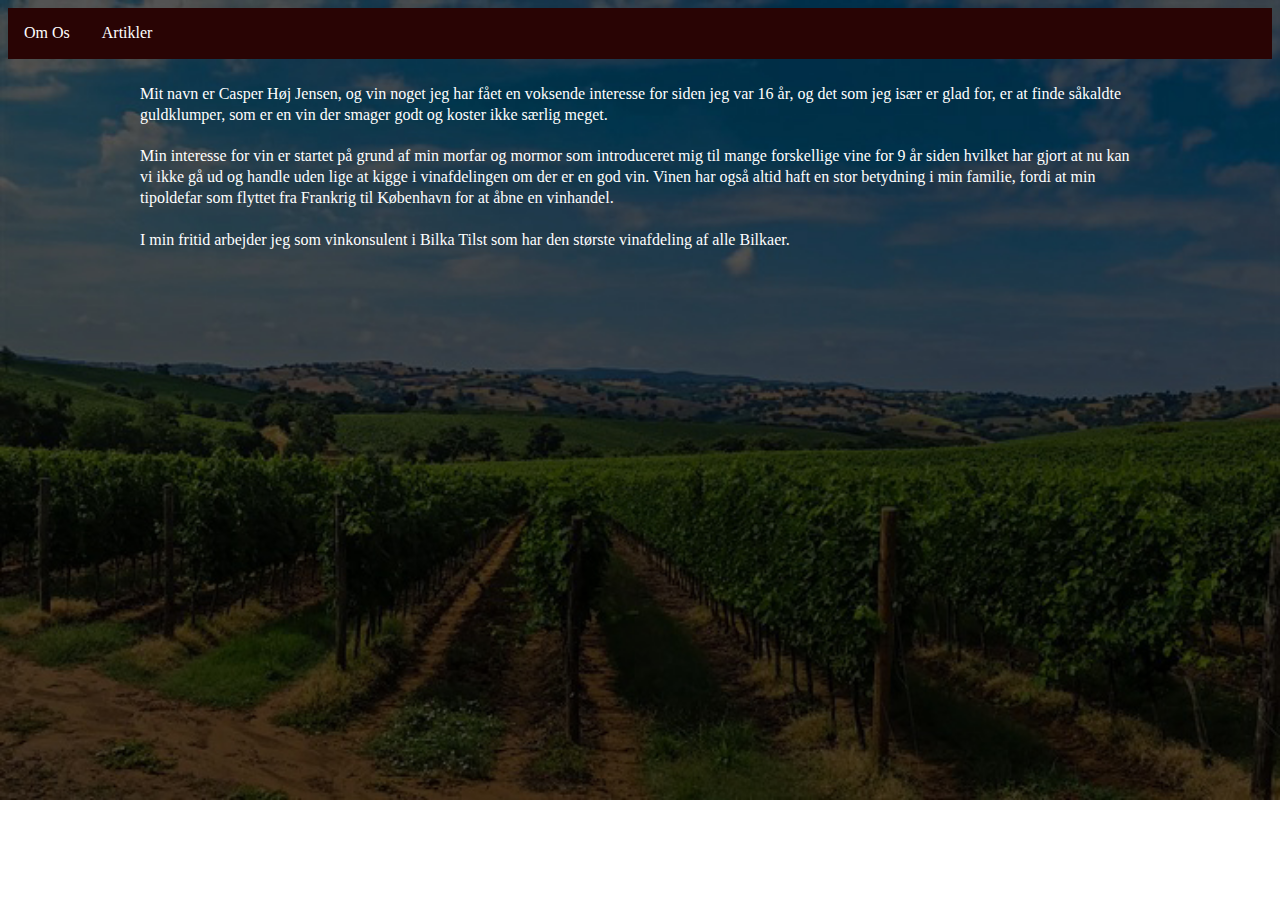
<file: about.html>
<!DOCTYPE html>
<html lang="en">
<head>
    <meta charset="UTF-8">
    <meta http-equiv="X-UA-Compatible" content="IE=edge">
    <meta name="viewport" content="width=device-width, initial-scale=1.0">
    <link rel="stylesheet" href="style.css">
    <title>Om os</title>
</head>
<body>
    <ul>
        <li><a href="about.html">Om Os</a></li>
        <li><a href="Articles.html">Artikler</a></li>
      </ul>

      <div class="container1">
          <div class="featured"> Mit navn er Casper Høj Jensen, og vin noget jeg har fået en voksende interesse for siden jeg var 16 år, og det som jeg især er glad for, er at finde såkaldte guldklumper, som er en vin der smager godt og koster ikke særlig meget. 
            <br>
            <br>Min interesse for vin er startet på grund af min morfar og mormor som introduceret mig til mange forskellige vine for 9 år siden hvilket har gjort at nu kan vi ikke gå ud og handle uden lige at kigge i vinafdelingen om der er en god vin. Vinen har også altid haft en stor betydning i min familie, fordi at min tipoldefar som flyttet fra Frankrig til København for at åbne en vinhandel.
            <br>
            <br>I min fritid arbejder jeg som vinkonsulent i Bilka Tilst som har den største vinafdeling af alle Bilkaer. <br>
            
        </div>
      </div>
    
</body>
</html>
</html>
</file>
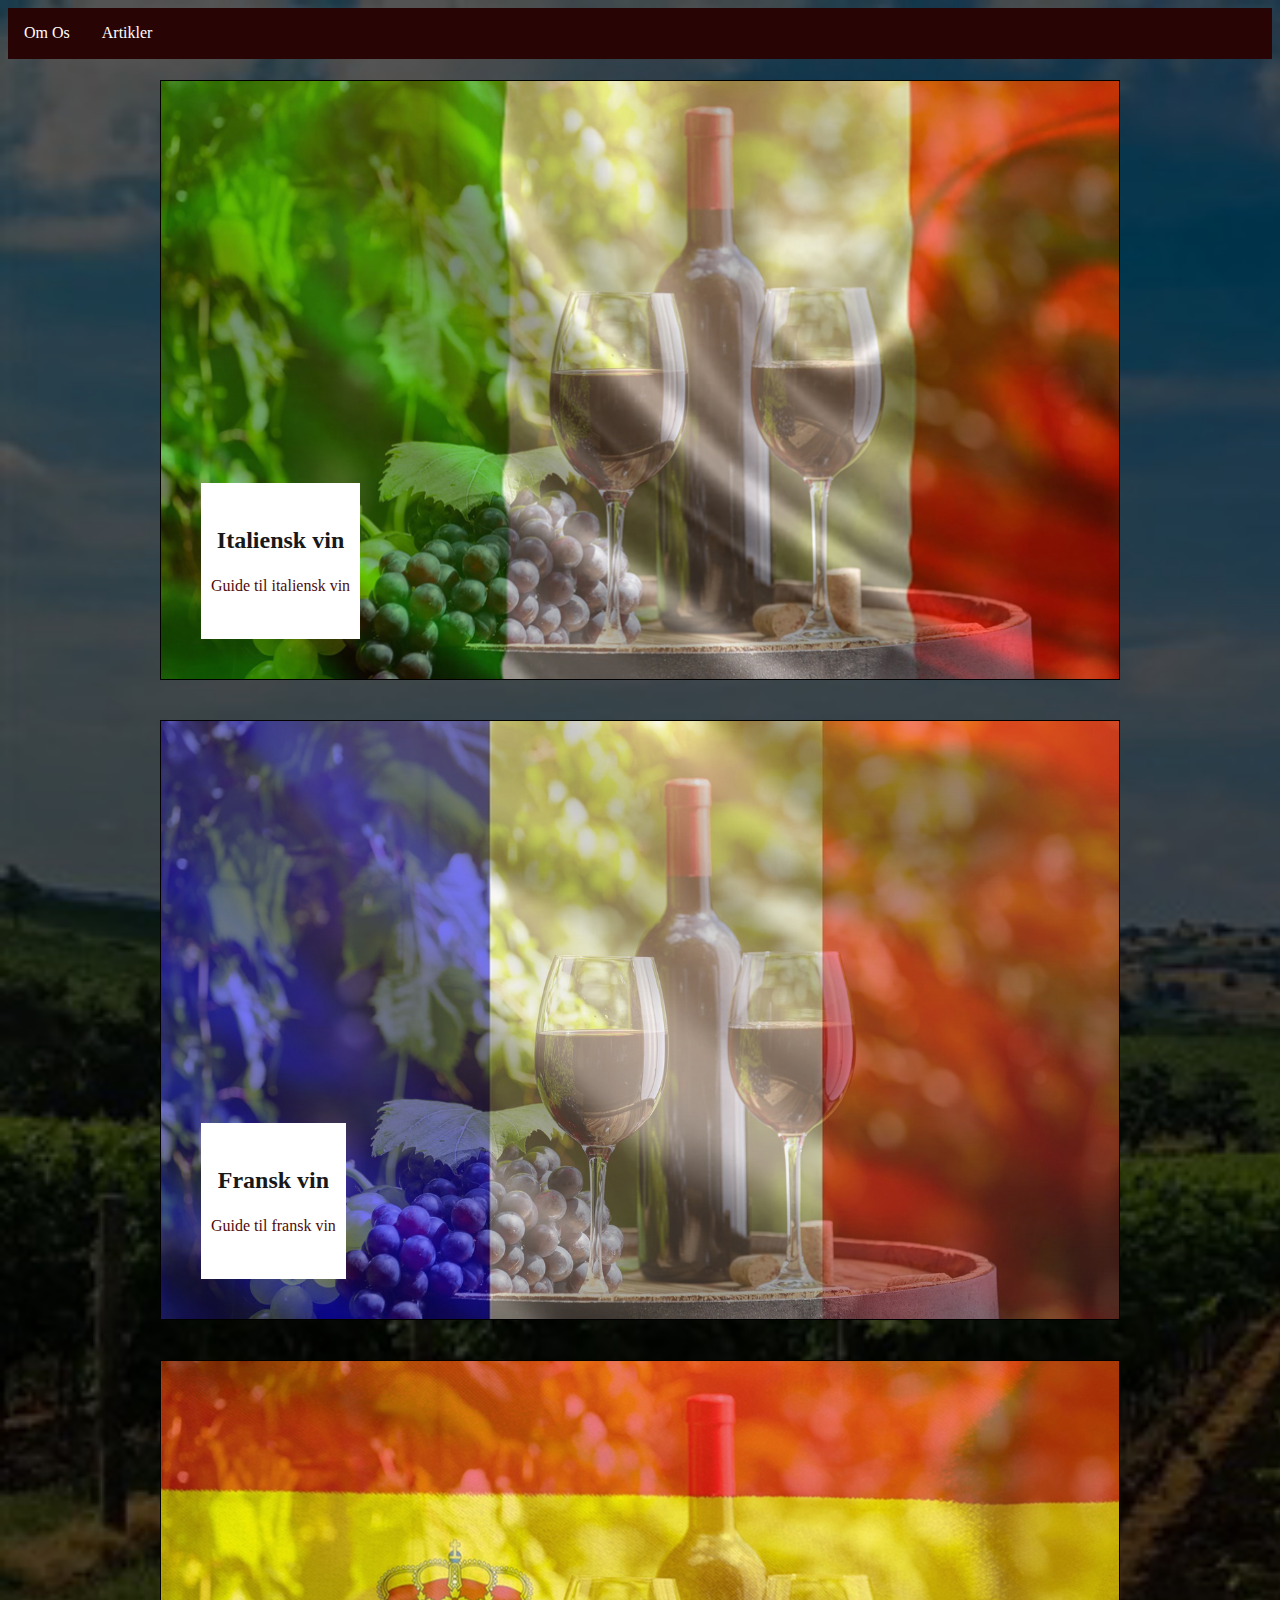
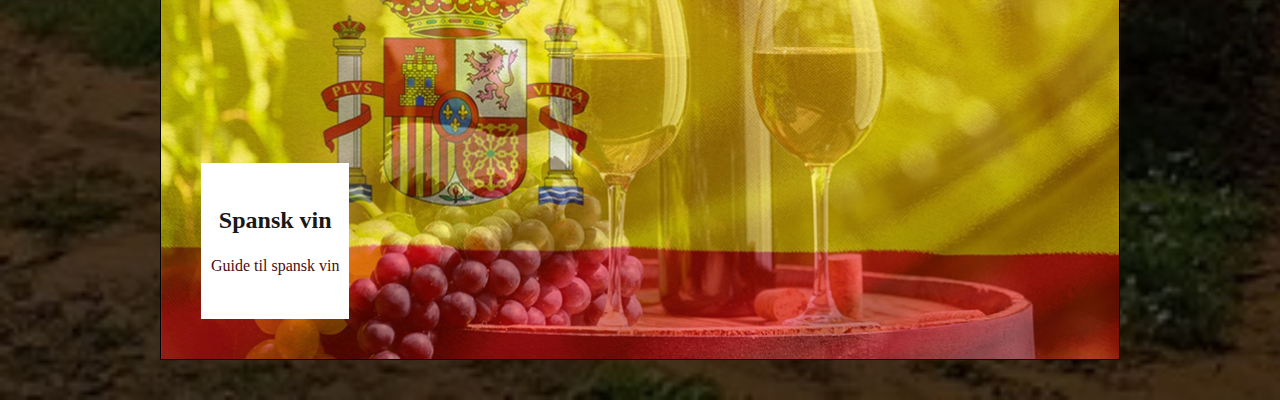
<file: Articles.html>
<!DOCTYPE html>
<html lang="en">
<head>
    <meta charset="UTF-8">
    <meta http-equiv="X-UA-Compatible" content="IE=edge">
    <meta name="viewport" content="width=device-width, initial-scale=1.0">
    <link rel="stylesheet" href="style.css">
    <title>Document</title>
</head>
<body>

    <ul>
        <li><a href="about.html">Om Os</a></li>
        <li><a href="Articles.html">Artikler</a></li>
      </ul>
      <br>
      <main>
        <a href="italenskvin.html" class="card">
            <div class="inner">
              <h2 class="title">Italiensk vin</h2>
              <time class="subtitle">Guide til italiensk vin<time>
            </div>
        </a>
              
        <a href="Franskvin.html" class="card card2">
            <div class="inner">
              <h2 class="title">Fransk vin</h2>
              <time class="subtitle">Guide til fransk vin<time>
            </div>
        </a>
      
        <a href="spanskvin.html" class="card card3">
            <div class="inner">
              <h2 class="title">Spansk vin</h2>
              <time class="subtitle">Guide til spansk vin<time>
            </div>
        </a>
      <main>
        
    
</body>
</html>
</file>
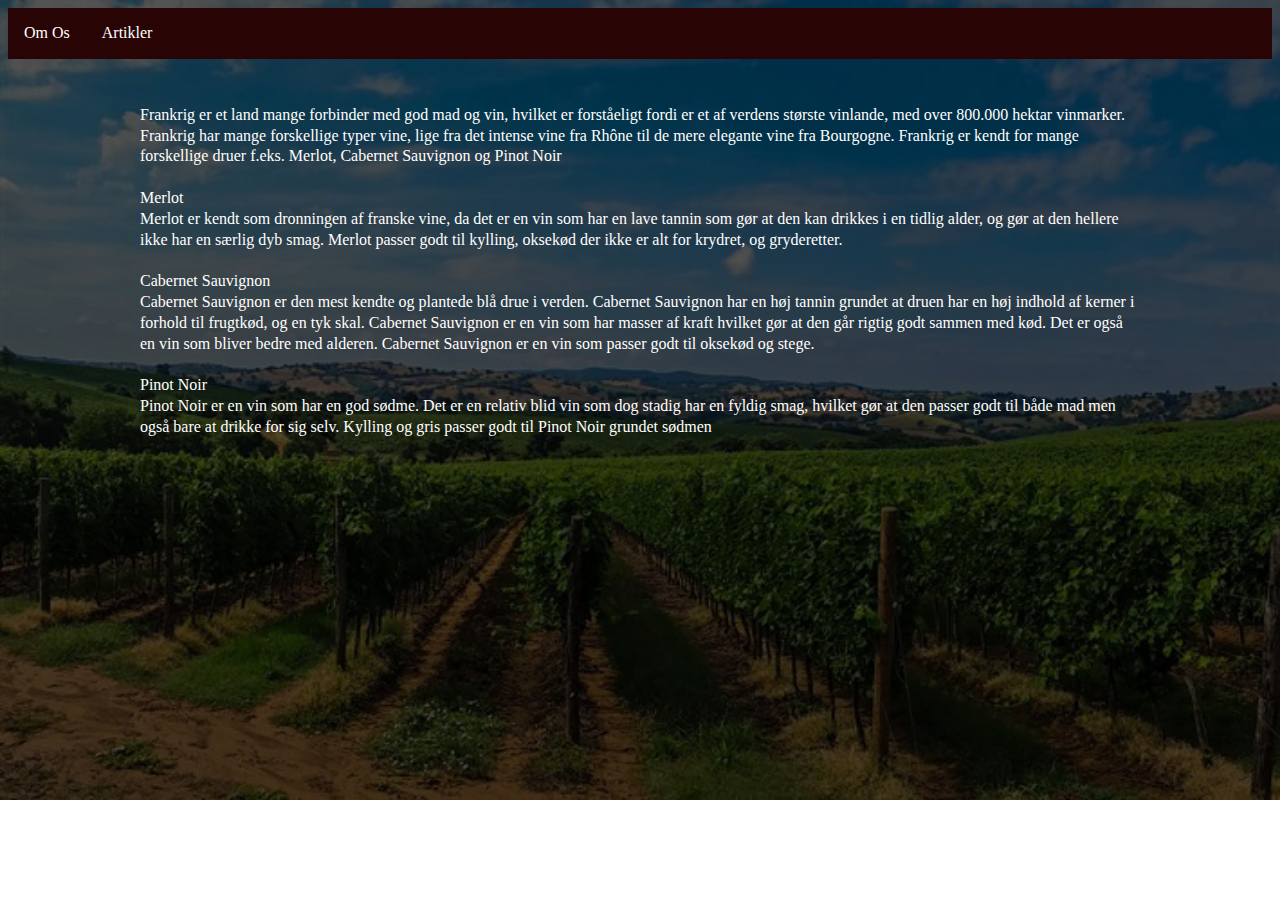
<file: Franskvin.html>
<!DOCTYPE html>
<html lang="en">
<head>
    <meta charset="UTF-8">
    <meta http-equiv="X-UA-Compatible" content="IE=edge">
    <meta name="viewport" content="width=device-width, initial-scale=1.0">
    <link rel="stylesheet" href="style.css">
    <title>Om os</title>
</head>
<body>
    <ul>
        <li><a href="about.html">Om Os</a></li>
        <li><a href="Articles.html">Artikler</a></li>
      </ul>

      <div class="container1">
        <br>Frankrig er et land mange forbinder med god mad og vin, hvilket er forståeligt fordi er et af verdens største vinlande, med over 800.000 hektar vinmarker.
        <br>
        Frankrig har mange forskellige typer vine, lige fra det intense vine fra Rhône til de mere elegante vine fra Bourgogne.
        Frankrig er kendt for mange forskellige druer f.eks. Merlot, Cabernet Sauvignon og Pinot Noir  
        <br>
        <br>Merlot <br>
        Merlot er kendt som dronningen af franske vine, da det er en vin som har en lave tannin som gør at den kan drikkes i en tidlig alder, og gør at den hellere ikke har en særlig dyb smag. 
        Merlot passer godt til kylling, oksekød der ikke er alt for krydret, og gryderetter.
        <br>
        <br>Cabernet Sauvignon<br>
        Cabernet Sauvignon er den mest kendte og plantede blå drue i verden. Cabernet Sauvignon har en høj tannin grundet at druen har en høj indhold af kerner i forhold til frugtkød, og en tyk skal. 
        Cabernet Sauvignon er en vin som har masser af kraft hvilket gør at den går rigtig godt sammen med kød. Det er også en vin som bliver bedre med alderen. 
        Cabernet Sauvignon er en vin som passer godt til oksekød og stege.
        <br>
        <br> Pinot Noir<br>
        Pinot Noir er en vin som har en god sødme. Det er en relativ blid vin som dog stadig har en fyldig smag, hvilket gør at den passer godt til både mad men også bare at drikke for sig selv. 
        Kylling og gris passer godt til Pinot Noir grundet sødmen 
        
            </div>
        </div>
      </div>
    
</body>
</html>
</html>
</file>
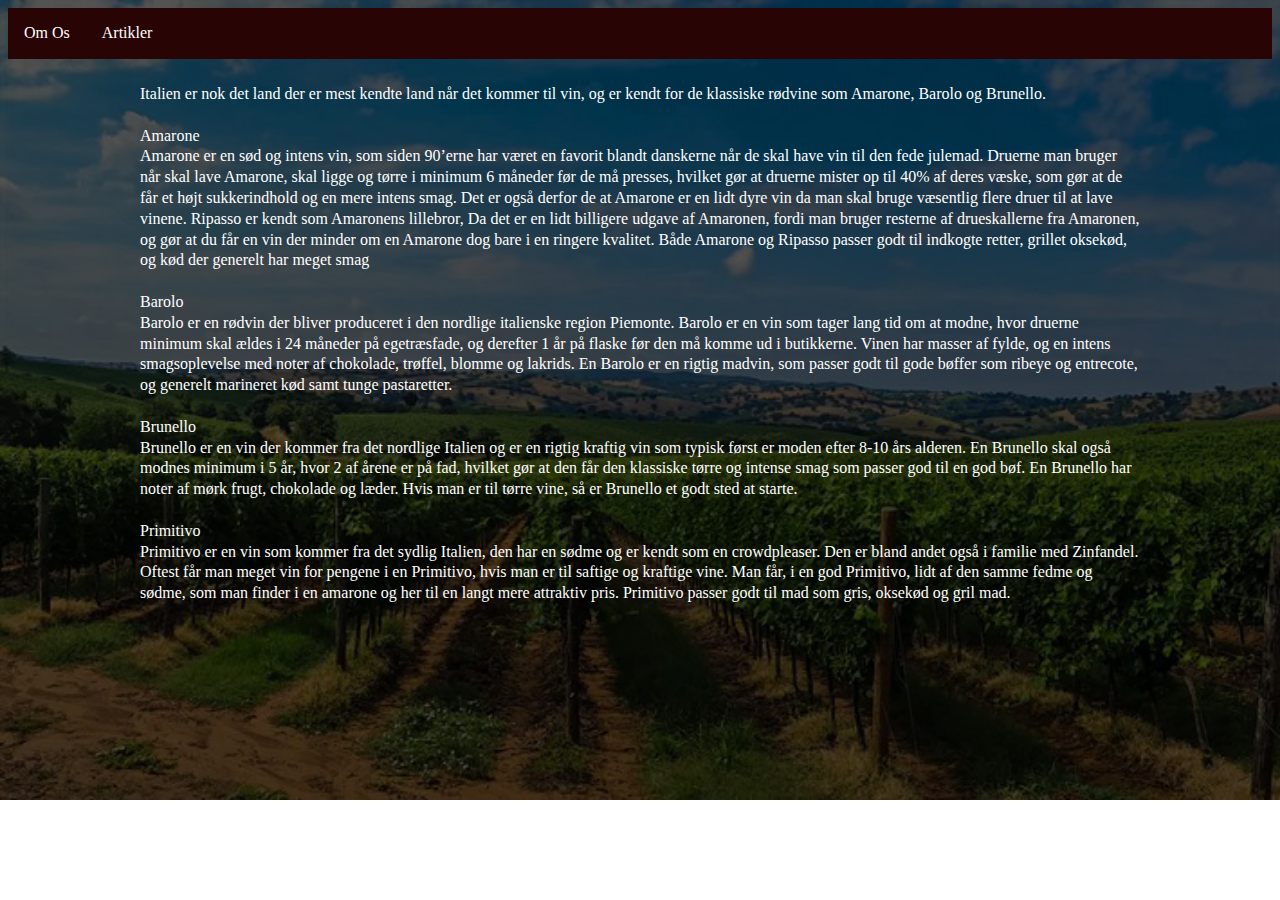
<file: italenskvin.html>
<!DOCTYPE html>
<html lang="en">
<head>
    <meta charset="UTF-8">
    <meta http-equiv="X-UA-Compatible" content="IE=edge">
    <meta name="viewport" content="width=device-width, initial-scale=1.0">
    <link rel="stylesheet" href="style.css">
    <title>Om os</title>
</head>
<body>
    <ul>
        <li><a href="about.html">Om Os</a></li>
        <li><a href="Articles.html">Artikler</a></li>
      </ul>

      <div class="container1">
          <div class="featured"> Italien er nok det land der er mest kendte land når det kommer til vin, og er kendt for de klassiske rødvine som Amarone, Barolo og Brunello.
              <br>
              <br>Amarone<br>
            Amarone er en sød og intens vin, som siden 90’erne har været en favorit blandt danskerne når de skal have vin til den fede julemad. Druerne man bruger når skal lave Amarone, skal ligge og tørre i minimum 6 måneder før de må presses, hvilket gør at druerne mister op til 40% af deres væske, som gør at de får et højt sukkerindhold og en mere intens smag. Det er også derfor de at Amarone er en lidt dyre vin da man skal bruge væsentlig flere druer til at lave vinene.
            Ripasso er kendt som Amaronens lillebror, Da det er en lidt billigere udgave af Amaronen, fordi man bruger resterne af drueskallerne fra Amaronen, og gør at du får en vin der minder om en Amarone dog bare i en ringere kvalitet. 
            Både Amarone og Ripasso passer godt til indkogte retter, grillet oksekød, og kød der generelt har meget smag<br> 
            <br>Barolo<br>
                  
            Barolo er en rødvin der bliver produceret i den nordlige italienske region Piemonte. Barolo er en vin som tager lang tid om at modne, hvor druerne minimum skal ældes i 24 måneder på egetræsfade, og derefter 1 år på flaske før den må komme ud i butikkerne.
             Vinen har masser af fylde, og en intens smagsoplevelse med noter af chokolade, trøffel, blomme og lakrids.  
            En Barolo er en rigtig madvin, som passer godt til gode bøffer som ribeye og entrecote, og generelt marineret kød samt tunge pastaretter.
            <br>
            <br> Brunello <br>
            Brunello er en vin der kommer fra det nordlige Italien og er en rigtig kraftig vin som typisk først er moden efter 8-10 års alderen. En Brunello skal også modnes minimum i 5 år, hvor 2 af årene er på fad, hvilket gør at den får den klassiske tørre og intense smag som passer god til en god bøf. En Brunello har noter af mørk frugt, chokolade og læder. Hvis man er til tørre vine, så er Brunello et godt sted at starte. 
            <br>
            <br>Primitivo<br>
            Primitivo er en vin som kommer fra det sydlig Italien, den har en sødme og er kendt som en crowdpleaser. Den er bland andet også i familie med Zinfandel. 
            Oftest får man meget vin for pengene i en Primitivo, hvis man er til saftige og kraftige vine. Man får, i en god Primitivo, lidt af den samme fedme og sødme, som man finder i en amarone og her til en langt mere attraktiv pris.
            Primitivo passer godt til mad som gris, oksekød og gril mad.
            </div>
        </div>
      </div>
    
</body>
</html>
</file>
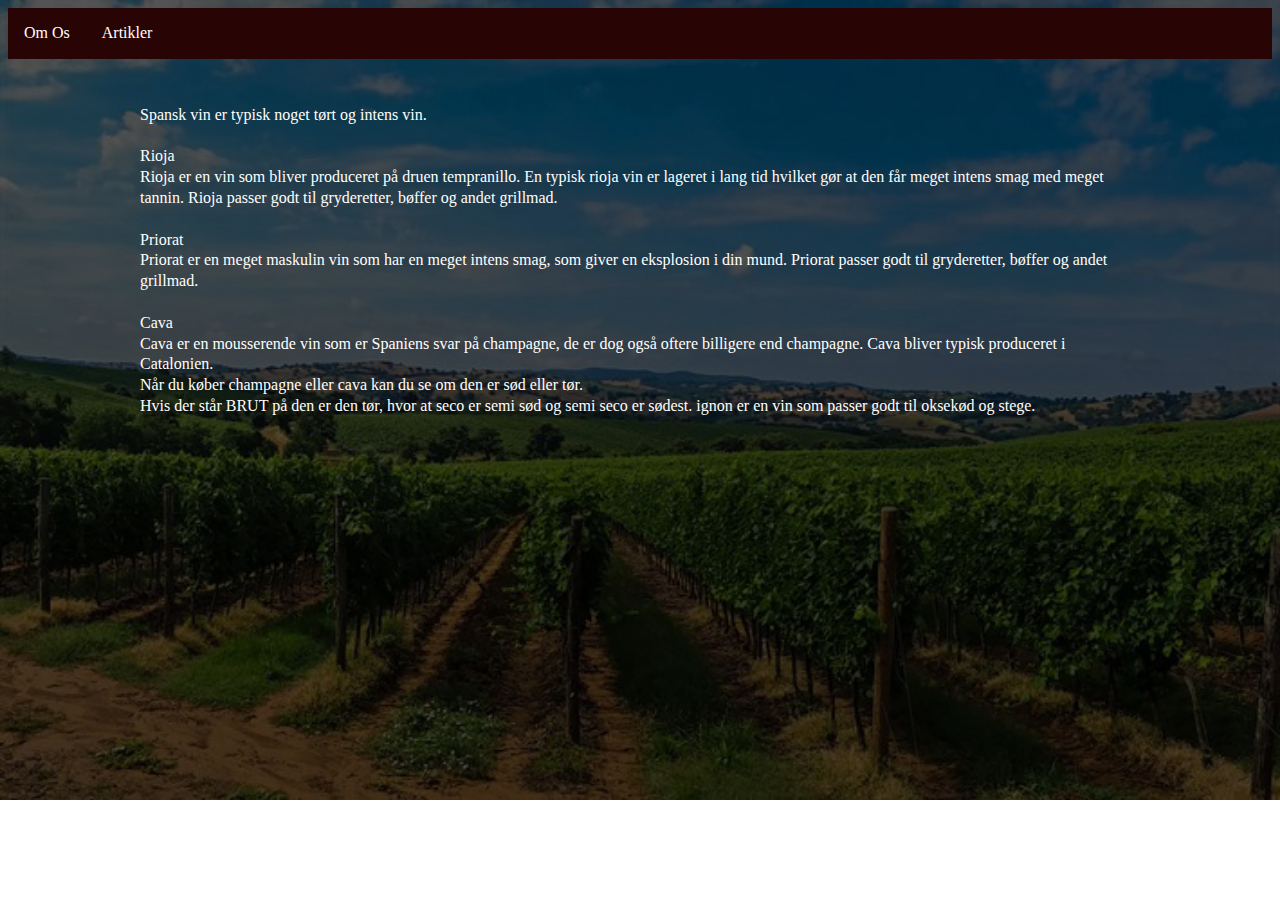
<file: spanskvin.html>
<!DOCTYPE html>
<html lang="en">
<head>
    <meta charset="UTF-8">
    <meta http-equiv="X-UA-Compatible" content="IE=edge">
    <meta name="viewport" content="width=device-width, initial-scale=1.0">
    <link rel="stylesheet" href="style.css">
    <title>Om os</title>
</head>
<body>
    <ul>
        <li><a href="about.html">Om Os</a></li>
        <li><a href="Articles.html">Artikler</a></li>
      </ul>

      <div class="container1">
          <div class="featured"><br>Spansk vin er typisk noget tørt og intens vin. 
            <br>
            <br>Rioja <br>
            Rioja er en vin som bliver produceret på druen tempranillo. En typisk rioja vin er lageret i lang tid hvilket gør at den får meget intens smag med meget tannin. 
            Rioja passer godt til gryderetter, bøffer og andet grillmad. 
            <br>
            <br> Priorat <br>
            Priorat er en meget maskulin vin som har en meget intens smag, som giver en eksplosion i din mund. 
            Priorat passer godt til gryderetter, bøffer og andet grillmad. 
            <br>
            <br> Cava<br>
            Cava er en mousserende vin som er Spaniens svar på champagne, de er dog også oftere billigere end champagne. Cava bliver typisk produceret i Catalonien.
            <br>
            Når du køber champagne eller cava kan du se om den er sød eller tør. 
            <br>
            Hvis der står BRUT på den er den tør, hvor at seco er semi sød og semi seco er sødest.
            ignon er en vin som passer godt til oksekød og stege.
            
            </div>
        </div>
      </div>
    
</body>
</html>
</html>
</file>
<file: style.css>
/* Index */
.section { 
  position: fixed;
  width: 100%;
  height: 100vh;
  display: flex;
  align-items: flex-start;
  justify-content: center;
  overflow: hidden;
  color: rgb(41, 4, 4);
  z-index: 2;
  
}
.section h1 {
  text-align: left;
  font-size: 6rem;
  font-family: "Perpetua Titling MT", serif;
  padding: 20px;
  margin: 15px;
  z-index: 3;
  opacity: 0.7;

}
.video-container {
  position: fixed;
  top: 0;
  left: 0;
  width: 100%;
}

.container {
  position: relative;
  width: 50%;
}

.container .btn1 {
  position: fixed;
  top: 30%;
  left: 50%;
  transform: translate(-50%, -50%);
  -ms-transform: translate(-50%, -50%);
  background-color: #eee8aa;
  color: black;
  font-size: 16px;
  font-family: "Perpetua Titling MT", serif;
  padding: 20px 60px;
  border: none;
  cursor: pointer;
  border-radius:20px;
}
.container .btn2 {
  position: fixed;
  top: 40%;
  left: 50%;
  transform: translate(-50%, -50%);
  -ms-transform: translate(-50%, -50%);
  background-color: #eee8aa;
  color: black;
  font-size: 16px;
  font-family: "Perpetua Titling MT", serif;
  padding: 20px 60px;
  border: none;
  cursor: pointer;
  border-radius:20px;
}
.container .btn3 {
  position: fixed;
  top: 50%;
  left: 50%;
  transform: translate(-50%, -50%);
  -ms-transform: translate(-50%, -50%);
  background-color: #eee8aa;
  color: black;
  font-size: 16px;
  font-family: "Perpetua Titling MT", serif;
  padding: 20px 60px;
  border: none;
  cursor: pointer;
  border-radius:20px;
}
.color-overlay {
  position: absolute;
  top: 0;
  left: 0;
  background-color: rgb(0, 0, 0);
  width: 100%;
  height: 100vh;
  opacity: 0.65;
}
/* index slut */
/* menu bar */

ul {
  list-style-type: none;
  margin: 0;
  padding: 0;
  overflow: hidden;
  background-color: rgb(41, 4, 4);
}

li {
  float:left
}

li a {
  display: block;
  color: white;
  text-align: center;
  padding: 15px 16px;

  text-decoration: none;
}

li a:hover {
  background-color: rgb(77, 11, 11);
}

body  {
  background-image: url("images/background.jpg");
  background-size: cover;
  background-repeat: no-repeat;
  

}
/* menu bar slut */
/* artikel cards */

body, html {
font-family: 'Perpetua Titling MT", serif';
font-weight: 400;
line-height: 1.3;
font-size: 16px;
}

.siteTitle {
display: block;
font-weight: 900;
font-size: 30px;
margin: 20px 10;
}

main {
max-width: 960px;
margin:  auto;
}

.card {
height: 600px;
width: auto;
position: relative;
padding: 40px;
box-sizing: border-box;
display: flex;
align-items: flex-end;
text-decoration: none;
border: 1px solid rgb(0, 0, 0);
margin-bottom: 40px;
background-image: url(images/coverpicita.jpg);
  background-size: cover;
}

.inner {
height: 30%;
display: flex;
flex-direction: column;
justify-content: center;
align-items: center; 
background: white;
box-sizing: border-box;
padding: 10px;
}
.title {
font-size: 24px;
color: black;  
text-align: center;
font-weight: 700;
color: #181818;
text-shadow: 0px 2px 2px #ffffff;
position: relative;
margin: 0 0 20px 0;
}

.subtitle {
color: rgb(77, 11, 11);
text-align: center;
}

.card2 {
background-image: url(images/coverpicfra.jpg);
}

.card3 {
background-image: url(images/coverpicesp.jpg);
}
/* artikel cards slut */ 
/* artikler starter */
.container1 {
  width: 1000px;
  height: 500px; 
  margin: 2% auto; 
  color: white;
  position: relative;
}
</file>
